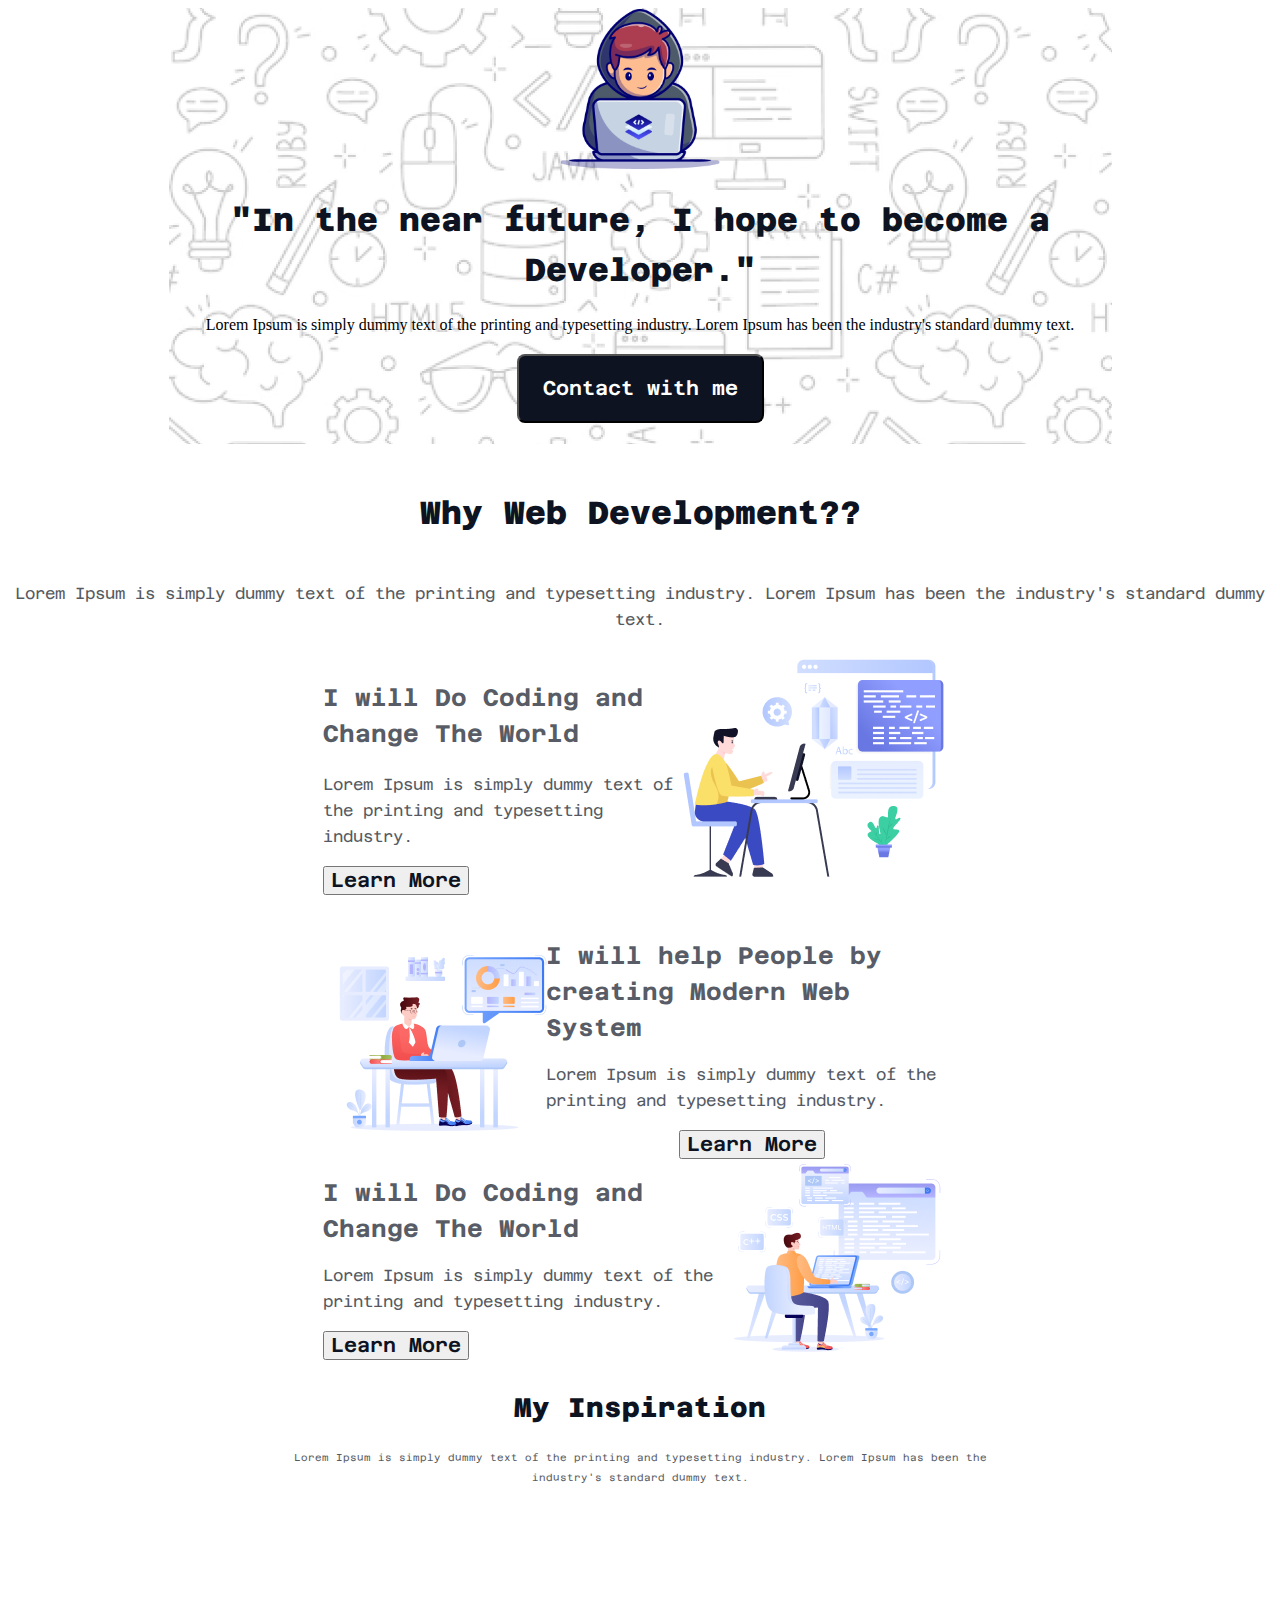
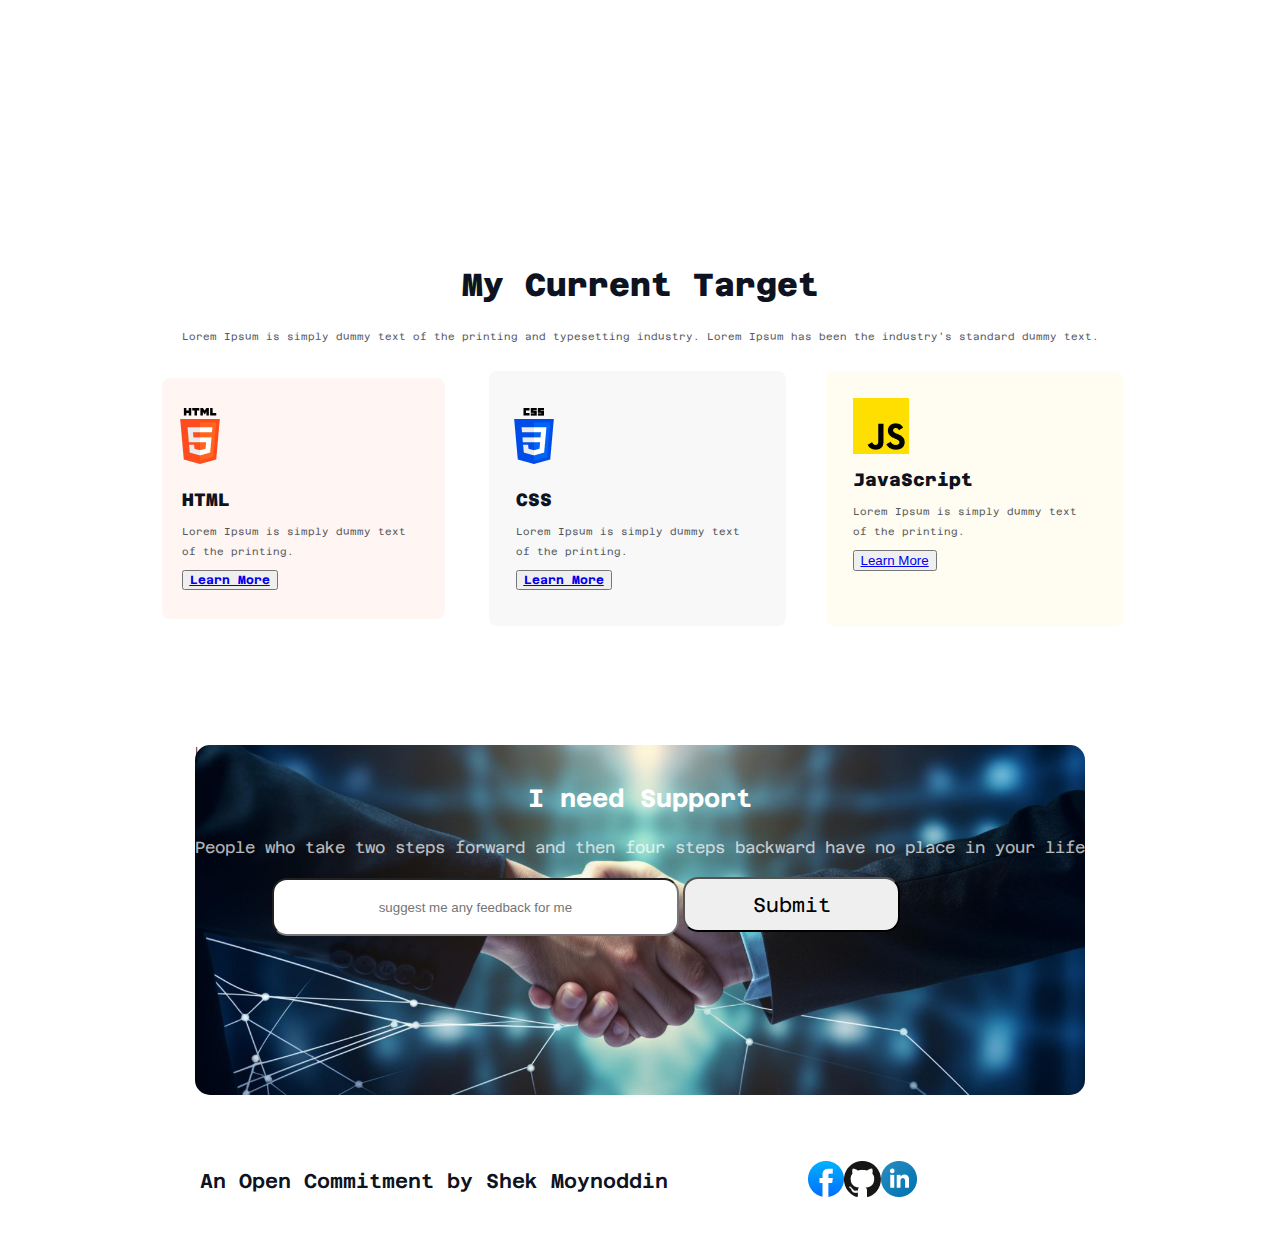
<file: index.html>
<!DOCTYPE html>
<html lang="en">

<head>
    <meta charset="UTF-8">
    <meta name="viewport" content="width=device-width, initial-scale=1.0">
    <title>Assignment</title>
    <link rel="stylesheet" href="style/style.css">
</head>

<body>
    <header class="header">
        <div class="banner">

            <div>
                <img class="banner-profile-pic" src="assets/Group.png" alt="">

            </div>
            <div class="banner-content">
                <h1 class="title">"In the near future, I hope to become a Developer."</h1>
                <p class="subtitle">Lorem Ipsum is simply dummy text of the printing and typesetting industry. Lorem
                    Ipsum has been the industry's standard dummy text.</p>
                <button class="btn-primary">Contact with me</button>

            </div>

        </div>

    </header>

    <main>

        <header class="header1">
            <div class="header1-content">
                <h1 class="title">Why Web Development??</h1>
                <p class="subtitle">Lorem Ipsum is simply dummy text of the printing and typesetting industry. Lorem Ipsum has been the industry's standard dummy text.</p>
            </div>
        </header>

        <section>
            <div class="section1">
                <div class="section1-contant">
                    <h2 class="title">I will Do Coding and Change The World</h2>
                    <p class="subtitle">Lorem Ipsum is simply dummy text of the printing and typesetting industry.</p>
                    <button class="btn-normal">Learn More</button>

                </div>
                <div class="images">
                    <img src="assets/Layer_1.png" alt="">
                </div>
            </div>

        </section>


        <section>
            <div class="article" >
                <div class="image">
                    <img src="assets/Group 3.png" alt="">
                </div>
                <div class="article-contain">
                    <h2 class="title">I will help People by creating Modern Web System</h2>
                    <p class="subtitle">Lorem Ipsum is simply dummy text of the printing and typesetting industry.</p>
                    <button class="btn-normal " >Learn More</button>
                </div>
            </div>
        </section>

        <section>
            <div class="notes">
                <div class="notes-contain">
                    <h2 class="title">I will Do Coding and Change The World</h2>
                    <p class="subtitle">Lorem Ipsum is simply dummy text of the printing and typesetting industry.</p>
                    <button class="btn-normal">Learn More</button>
                </div>
                <div>
                    <img src="assets/Group 4.png" alt="">
                </div>
            </div>
        </section>

        <section>
            <div class="inspairation">
            
                <div class="inspairation-content">
                    <h1 class="title">My Inspiration</h1>
                    <p class="subtitle">Lorem Ipsum is simply dummy text of the printing and typesetting industry. Lorem Ipsum has been the industry's standard dummy text.</p>
                </div>
                <div class="video">
                    
                        <iframe width="560" height="315" src="https://www.youtube.com/embed/Ag3zMEJtHAA?si=VFyFfh7AhS8p1Kgn" title="YouTube video player" frameborder="0" allow="accelerometer; autoplay; clipboard-write; encrypted-media; gyroscope; picture-in-picture; web-share" referrerpolicy="strict-origin-when-cross-origin" allowfullscreen></iframe>
                    
                </div>
            </div>
        </section>

        <section class="modify">
            <div class="Target">
                <div class="Target-content">
                    <h1 class="title">My Current Target</h1>
                    <p class="subtitle">Lorem Ipsum is simply dummy text of the printing and typesetting industry. Lorem Ipsum has been the industry's standard dummy text.</p>
                </div>
                <div class="target-container">

                    <div class="Target-content1">
                        <div class="image1">
                            <img src="assets/html.png" alt="">
                        </div>
                        <div>
                            <h1 class="title1">HTML</h1>
                            <p class="subtitle1">Lorem Ipsum is simply dummy text of the printing.</p>
                            <button class="button1"><a href="https://www.w3schools.com/html/html_formatting.asp">Learn More</a></button>
                            
                        </div>
                    </div>

                    <div class="Target-content2">
                        <div class="image2">
                            <img src="assets/css.png" alt="">
                        </div>
                        <div>
                            <h1 class="title2">CSS</h1>
                            <p class="subtitle2">Lorem Ipsum is simply dummy text of the printing.</p>
                            <button class="button2"> <a href="https://www.w3schools.com/css/default.asp">Learn More</a></button>
                        

                        </div>
                    </div>

                    <div class="Target-content3">
                        <div class="image3">
                            <img src="assets/js.png" alt="">
                        </div>

                        <div>
                            <h1 class="title3">JavaScript</h1>
                            <p class="subtitle3">Lorem Ipsum is simply dummy text of the printing.</p>
                            <button class="button3"> <a href="https:https://www.w3schools.com/js/default.asp">Learn More</a></button>

                        </div>
                    </div>
                </div>

            </div>
        </section>



        <section class="my">
            <div class="support">
                |<div class="support-contain">
                    <h2 class="title">I need Support</h2>
                    <p class="subtitle">
                        People who take two steps forward and then four steps backward have no place in your life
                    </p>

                </div>
                
                <div class="support-search">
                    <input type="text"
                    placeholder="suggest me any feedback for me">
                    <input type="button" value="Submit">

                </div>
            </div>
        </section>
    </main>

    <footer>
        <div class="commitment-border">
            <div class="open">
                <h3 class="title">An Open Commitment by Shek Moynoddin</h3>
                <ul>
                    <li><a href="https://www.facebook.com/moyunddin.mia.5"><img src="assets/facebook.png" alt=""></a></li>
                    <li><a href="https://github.com/ShekMoynoddinAhmed"><img src="assets/github.png" alt=""></a></li>
                    <li><a href="www.linkedin.com/in/shek-moynoddin-ahmed-28584b2b7"><img src="assets/linkedin-icon 1.png" alt=""></a></li>

                </ul>


            </div>

        </div>

    </footer>

</body>

</html>
</file>
<file: style/style.css>
@import url('https://fonts.googleapis.com/css2?family=Azeret+Mono:ital,wght@0,100..900;1,100..900&display=swap');


.azeret-mono-normal {
    font-family: "Azeret Mono", monospace;
    font-optical-sizing: auto;
    font-weight: 800px;
    font-style: normal;
  }
  
.btn-primary{
    color: rgb(255, 255, 255);
    font-family: Azeret Mono;
    font-size: 20px;
    font-weight: 600;
    line-height: 23px;
    letter-spacing: 0%;
    text-align: center;
    display: flex;
    flex-direction: row;
    justify-content: center;
    align-items: center;
    padding: 21px 24px 21px 24px;
    margin: 20px auto;
    border-radius: 8px;
    background: rgb(13, 19, 33);

    

}
.header{
    
    background-image: url("../assets/Hero-bg.png");
    width:943px;

    height: 436px;
    display: flex;
    justify-content: center;
    text-align: center;
    margin: 0px auto;

    
    background-position:cover ;
   

}




.banner{
   
    display: flex;
    justify-content: center;
    align-items: center;
    flex-direction: column;
    margin: 0px auto;
}



.banner-content .title{
    color: rgb(13, 19, 33);
    font-family: Azeret Mono;
    font-size: 32px;
    font-weight: 800;
    line-height: 50px;
    letter-spacing: 0%;
    text-align: center;
}
.banner-content.subtitle{
    color: rgb(13, 19, 33);
    font-family: Azeret Mono;
    font-size: 10px;
    font-weight: 400;
    line-height: 18px;
    letter-spacing: 0%;
    text-align: center;
    opacity: 0.7;
    
}

.banner-profile-pic{
    width: 160.8px;
    height: 160.8px;
    
}


/*second part*/





.btn-normal{

    color: rgb(13, 19, 33);
    font-family: Azeret Mono;
    font-size: 20px;
    font-weight: 600;
    line-height: 23px;
    letter-spacing: 0%;
    text-align: center;
    
   
}




.header1-content .title{
    color: rgb(13, 19, 33);
    font-family: Azeret Mono;
    font-size: 32px;
    font-weight: 800;
    line-height: 37px;
    letter-spacing: 0%;
    text-align: center;
    margin: 50px;
}
.header1-content .subtitle{
    color: rgb(13, 19, 33);
    font-family: Azeret Mono;
    font-size: 16px;
    font-weight: 400;
    line-height: 26px;
    letter-spacing: 0%;
    text-align: center;
    opacity: 0.7;

}
 



.section1 {
    width: 633.82px;
    height: 225.12px;
    display: flex;
    flex-direction: row;
    justify-content: space-between;
    align-items: center;
    flex-grow: 0;
    margin: 32px auto;    
}

.section1-contant .title{
    color: rgba(13, 19, 33, 0.7);
    font-family: Azeret Mono;
    font-size: 24px;
    font-weight: 700;
    line-height: 36px;
    letter-spacing: 0%;
    text-align: left;
}
.section1-contant .subtitle{
    color: rgb(13, 19, 33);
    font-family: Azeret Mono;
    font-size: 16px;
    font-weight: 400;
    line-height: 26px;
    letter-spacing: 0%;
    text-align: left;
    opacity: 0.7;

}
.section1 .image{
    width: 173px;
    height: 145.39px;
    left: 0.36%;
    right: -0.36%;
    top: 1.74%;
    bottom: -1.74%;
}



.section1-contant .images{

    color: rgb(13, 19, 33);
    font-family: Azeret Mono;
    font-size: 20px;
    font-weight: 600;
    line-height: 23px;
    letter-spacing: 0%;
    text-align: center;

}


.article{
    width: 633.82px;
    height: 225px;
    display:flex;
    justify-content: center;
    text-align: center;
    margin:auto;
    


}

.article .image{
    
    width: 223.2px;
    height: 208.85px;
    left: 0%;
    right: 0%;
    top: 0%;
    bottom: 0%;   

}




.article-contain .title{ 
    color: rgba(13, 19, 33, 0.7);
    font-family: Azeret Mono;
    font-size: 24px;
    font-weight: 700;
    line-height: 36px;
    letter-spacing: 0%;
    text-align: left;
    flex: none;
    order: 0;
    flex-grow: 0;
    margin: 16px 0px;
}
.article-contain .subtitle{
    color: rgb(13, 19, 33);
    font-family: Azeret Mono;
    font-size: 16px;
    font-weight: 400;
    line-height: 26px;
    letter-spacing: 0%;
    text-align: left;
    opacity: 0.7;
    flex: none;
    order: 1;
    flex-grow: 0;
    margin: 16px 0px;


}
.notes{
    width: 633.82px;
    height: 225.12px;
    display: flex;
    flex-direction: row;
    justify-content: space-between;
    align-items: center;
    padding: 0px;
    margin: auto;
}

.notes-contain .title{
    color: rgba(13, 19, 33, 0.7);
    font-family: Azeret Mono;
    font-size: 24px;
    font-weight: 700;
    line-height: 36px;
    letter-spacing: 0%;
    text-align: left;
    flex: none;
    order: 0;
    flex-grow: 0;
    margin: 16px 0px;
}

.notes-contain .subtitle{
    color: rgb(13, 19, 33);
    font-family: Azeret Mono;
    font-size: 16px;
    font-weight: 400;
    line-height: 26px;
    letter-spacing: 0%;
    text-align: left;
    opacity: 0.7;
    flex: none;
    order: 1;
    flex-grow: 0;
     margin: 16px 0px;


}
.notes .image{
    width: 138.28px;
    height:125.50px;
    left: 8.14%;
    right: -8.14%;
    top: 14.06%;
    bottom: -14.06%;
}

.inspairation{
    width: 700px;
    height: 470px;
    display: flex;
    flex-direction: column;
    justify-content: center;
    align-items: center;
    padding: 0px;
    margin: auto;
}


.inspairation-content .title {
    color: rgb(13, 19, 33);
    font-family: Azeret Mono;
    font-size: 27px;
    font-weight: 800;
    line-height: 32px;
    letter-spacing: 0%;
    text-align: center;    
    flex: none;
    order: 0;
    align-self: stretch;
    flex-grow: 0;
    margin: 24px 0px;
    padding: 0px;

}

.inspairation-content .subtitle{
    color: rgb(13, 19, 33);
    font-family: Azeret Mono;
    font-size: 10px;
    font-weight: 400;
    line-height: 20px;
    letter-spacing: 0%;
    text-align: center;
    opacity: 0.7;
    flex: none;
    order: 1;
    align-self: stretch;
    flex-grow: 0;
    margin: 20px 0px;

}
.inspairation .video{

    flex: none;
    order: 0;
    align-self: stretch;
    flex-grow: 0;
    margin: 10px 0px;   
    text-align: center;
}




.Target {
    width: 950px;
    height: 429px; 
    flex-direction: column;
    justify-content:space-between;
    align-items: center;
    padding: 0px;    
    flex: none;
    order: 0;
    align-self: stretch;
    flex-grow: 0;
    margin: auto;

    

}
.modify{


    margin-bottom: 50px;
}

.Target-content .title{
    color: rgb(13, 19, 33);
    font-family: Azeret Mono;
    font-size: 32px;
    font-weight: 800;
    line-height: 37px;
    letter-spacing: 0%;
    text-align: center;   
    flex: none;
    order: 0;
    align-self: stretch;
    flex-grow: 0;
    margin: 24px 0px;   
}

.Target-content .subtitle{
    color: rgb(13, 19, 33);
    font-family: Azeret Mono;
    font-size: 10px;
    font-weight: 400;
    line-height: 20px;
    letter-spacing: 0%;
    text-align: center;  
    opacity: 0.7;
    flex: none;
    order: 1;
    align-self: stretch;
    flex-grow: 0;
    margin: 24px 0px;   

}

.target-container{
    display: flex;
    justify-content: center;
    align-items: center;
}
.Target-content1{
    width: 243px;
    height: 201px; 
    padding: 20px;
    flex: none;
    order: 0;
    flex-grow: 0;
    margin: 0px 24px;  
    border-radius: 8px;
    display: flex;
    flex-direction: column;
    background: rgba(255, 76, 30, 0.05);
}
.Target-content1 .image1{

    flex: none;
    order: 0;
    flex-grow: 0;
    margin: 10px -10px;  

}
.Target-content1 .title1{
    color: rgb(13, 19, 33);
    font-family: Azeret Mono;
    font-size: 18px;
    font-weight: 800;
    line-height: 28px;
    letter-spacing: 0%;
    text-align: left;   
    flex: none;
    order: 0;
    align-self: stretch;
    flex-grow: 0;
    margin: 8px 0px;   


}
.Target-content1 .subtitle1{
    color: rgb(13, 19, 33);
    font-family: Azeret Mono;
    font-size: 10px;
    font-weight: 400;
    line-height: 20px;
    letter-spacing: 0%;
    text-align: left;
    opacity: 0.7;
    flex: none;
    order: 1;
    align-self: stretch;
    flex-grow: 0;
    margin: 8px 0px;   
    



}
.Target-content1 .button1{
    color: rgb(13, 19, 33);
    font-family: Azeret Mono;
    font-size: 12px;
    font-weight: 700;
    line-height: 14px;
    letter-spacing: 0%;
    text-align: left;
    text-decoration-line: underline;   
}


.Target-content2{
    width: 243px;
    height: 201px; 
    padding: 27px;
    flex: none;
    order: 0;
    flex-grow: 0;
    margin: 0px 20px;  
    border-radius: 8px;
    display: flex;
    flex-direction: column;
    background:#797d870d;

}
.Target-content2 .title2{
    color: rgb(13, 19, 33);
    font-family: Azeret Mono;
    font-size: 18px;
    font-weight: 800;
    line-height: 28px;
    letter-spacing: 0%;
    text-align: left;   
    flex: none;
    order: 0;
    align-self: stretch;
    flex-grow: 0;
    margin: 8px 0px;  
}

.Target-content2 .subtitle2{
    color: rgb(13, 19, 33);
    font-family: Azeret Mono;
    font-size: 10px;
    font-weight: 400;
    line-height: 20px;
    letter-spacing: 0%;
    text-align: left;
    opacity: 0.7;
    flex: none;
    order: 1;
    align-self: stretch;
    flex-grow: 0;
    margin: 8px 0px;      
}

.Target-content2 .image2{
    flex: none;
    order: 0;
    flex-grow: 0;
    margin: 10px -10px;  
   
}
.Target-content2 .button2{
    color: rgb(13, 19, 33);
    font-family: Azeret Mono;
    font-size: 12px;
    font-weight: 700;
    line-height: 14px;
    letter-spacing: 0%;
    text-align: left;
    text-decoration-line: underline;
}

.Target-content3{
    width: 243px;
    height: 201px; 
    padding: 27px;
    flex: none;
    order: 0;
    flex-grow: 0;
    margin: 0px 20px;  
    border-radius: 8px;
    display: flex;
    flex-direction: column; 
    background: rgba(255, 223, 0, 0.05);
}

.Target-content3 .title3{
    color: rgb(13, 19, 33);
    font-family: Azeret Mono;
    font-size: 18px;
    font-weight: 800;
    line-height: 28px;
    letter-spacing: 0%;
    text-align: left;   
    flex: none;
    order: 0;
    align-self: stretch;
    flex-grow: 0;
    margin: 8px 0px;    
}
.Target-content3 .subtitle3{
    color: rgb(13, 19, 33);
    font-family: Azeret Mono;
    font-size: 10px;
    font-weight: 400;
    line-height: 20px;
    letter-spacing: 0%;
    text-align: left;
    opacity: 0.7;
    flex: none;
    order: 1;
    align-self: stretch;
    flex-grow: 0;
    margin: 8px 0px; 

}

.target-container3 .image3{
    flex: none;
    order: 0;
    flex-grow: 0;
    margin: 0px 20px;  

}
.target-container3 .button3{
    color: rgb(13, 19, 33);
    font-family: Azeret Mono;
    font-size: 12px;
    font-weight: 700;
    line-height: 14px;
    letter-spacing: 0%;
    text-align: left;
    text-decoration-line: underline;  
}

.my{
    width: 890px;
    height: 350px;
    
    display: flex;
    justify-content: center;

    

    background-image: url("../assets/handshake.jpg");
    background-size: cover;
    background-position: center; 
    background-repeat: no-repeat;
    margin: 0 auto;
    border-radius: 15px;

}



.support-contain .title{
    color: rgb(255, 255, 255);
    font-family: Azeret Mono;
    font-size: 25px;
    font-weight: 600px;
    line-height: 30px;
    letter-spacing: 0%;
    text-align: center;
    justify-content: center;
    flex-direction: column;
    justify-content: center;
    align-items: center;
    padding: 0px;    
}
    

.support-contain .subtitle{
    color: rgb(255, 255, 255);
    font-family: Azeret Mono;
    font-size: 16px;
    font-weight: 400;
    line-height: 26px;
    letter-spacing: 0%;
    text-align: center; 
    opacity: 0.7;
    display: flex;
    flex-direction: column;
    justify-content: center;
    align-items: center;
    padding: 0px;    


}

.support-search{
    
    width: 725px;
    height:52px;
}
.support-search input[type="text"]{
    width: 55%;
    height:100%;
    margin-left: 77px;
    text-align: center;
    border-radius: 15px;
    margin-top: px;

    
}
.support-search input[type="button"]{
    width: 30%;
    height: 107%;
    font-family: Azeret Mono;
    font-size: 20px;
    border-radius: 15px
    
}




.commitment-border {
    margin-top: 50px;
    width: 1100px;
    height: 100px;
    
}

.open .title { 

    color: rgb(13, 19, 33);
    font-family: Azeret Mono;
    font-size: 20px;
    font-weight: 600;
    line-height: 23px;
    letter-spacing: 0%;
    text-align: center;
    
}
.open{
    display: flex;
    justify-content: center;
    text-align: center;
    align-items: center;
    gap: 100px;
    
     

}
.open ul{
    display: flex;
    

}
li{
    list-style: none;
   
}
</file>
